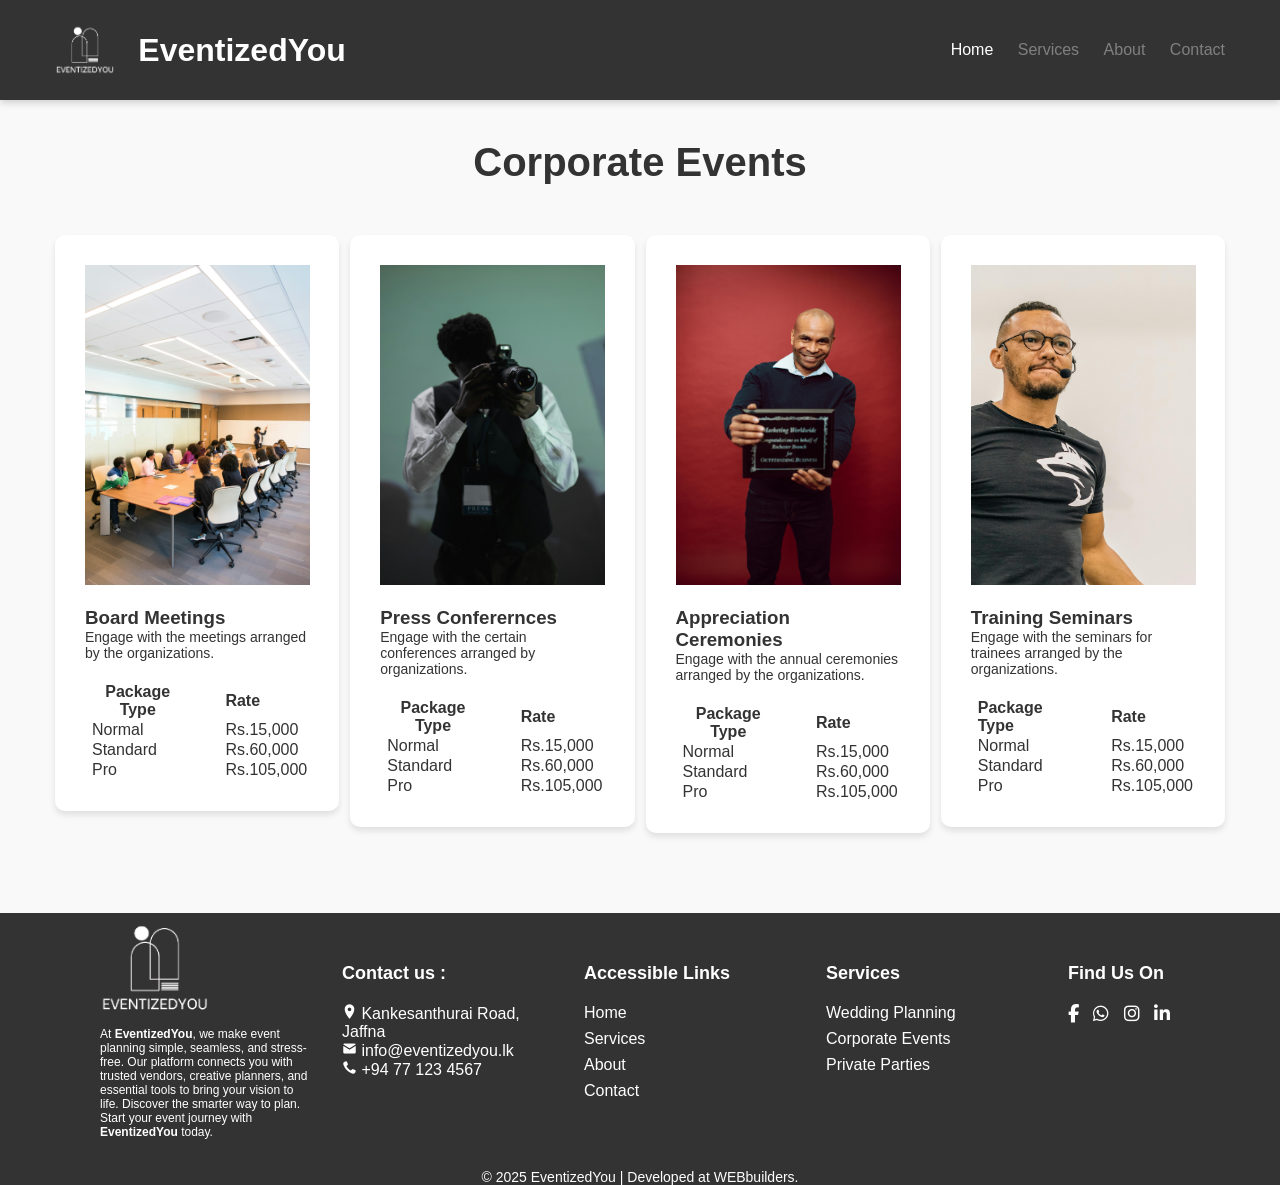
<file: corporate_apply.html>
<!DOCTYPE html>
<html lang="en">
<head>
    <meta charset="UTF-8">
    <meta name="viewport" content="width=device-width, initial-scale=1.0">
    <link rel="stylesheet" href="https://cdnjs.cloudflare.com/ajax/libs/font-awesome/6.4.0/css/all.min.css"/>

    <link rel="icon" href="favicon.png" type="image/png"> 
    <title>Apply Now! | EventizedYou</title>
    <link rel="stylesheet" href="styles.css">
</head>
<body>

    <!-- HEADER SECTION -->

    <header id="home">
       <div class="container">
            <img src="eventizeyou.png" width="60px" height="60px" class="logo">
            <h1>EventizedYou</h1>
            <button class="menu-toggle" id="menuToggle">&#9776;</button>
            <nav class="nav-menu">
                <a href="index.html" class="nav-link">Home</a>
                <a href="" class="nav-disabled">Services</a>
                <a href="" class="nav-disabled">About</a>
                <a href="" class="nav-disabled">Contact</a>
            </nav>
        </div>
    </header>

    <!-- HEADER SECTION -->


    <!-- CATEGORY SECTION BEGINS -->

        <section id="services">
            <div class="container">
                <h2 class="content-title">Corporate Events</h2>
                <a>
                <div class="content-grid">
                    <div class="content-card">
                        <img src="img/corporate/meetings.jpg" width="225px" height="320px" class="cardwidth"> <!-- Photo by Christina Morillo: https://www.pexels.com/photo/people-having-meeting-inside-conference-room-1181395/ -->
                        <br><br>
                        <h3>Board Meetings</h3>
                        <p class="p-change">Engage with the meetings arranged by the organizations.</p>
                        
                        <table border="0" class="adjust mobileleft">
                          <tr>
                            <th>Package Type</th> <th align="left" style="padding-left:40px;">Rate</th>
                          </tr>
                          <tr>
                            <td>Normal</td><td style="padding-left:40px;">Rs.15,000</td>
                          </tr>
                          <tr>
                            <td>Standard</td><td style="padding-left:40px;">Rs.60,000</td>
                          </tr>
                          <tr>
                            <td>Pro</td><td style="padding-left:40px;">Rs.105,000</td>
                          </tr>
                        </table>
                        
                    </div>
                </a>
                
                <a>
                    <div class="content-card">
                        <img src="img/corporate/conference.jpg" width="225px" height="320px" class="cardwidth"> <!-- Photo by cottonbro studio: https://www.pexels.com/photo/a-man-in-black-vest-taking-photos-using-a-dslr-camera-7618402/ -->
                        <br><br>
                        <h3>Press Conferernces</h3>
                        <p class="p-change">Engage with the certain conferences arranged by organizations.</p>
                        <table border="0" class="adjust mobileleft">
                          <tr>
                            <th>Package Type</th> <th align="left" style="padding-left:40px;">Rate</th>
                          </tr>
                          <tr>
                            <td>Normal</td><td style="padding-left:40px;">Rs.15,000</td>
                          </tr>
                          <tr>
                            <td>Standard</td><td style="padding-left:40px;">Rs.60,000</td>
                          </tr>
                          <tr>
                            <td>Pro</td><td style="padding-left:40px;">Rs.105,000</td>
                          </tr>
                        </table>
                    </div>
                </a>

                <a>
                    <div class="content-card">
                        <img src="img/corporate/ceremonies.jpg" width="225px" height="320px" class="cardwidth"> <!-- Photo by RDNE Stock project: https://www.pexels.com/photo/a-smiling-man-holding-a-certificate-of-appreciation-7005620/ -->
                        <br><br>
                        <h3>Appreciation Ceremonies</h3>
                        <p class="p-change">Engage with the annual ceremonies arranged by the organizations.</p>
                        <table border="0" class="adjust mobileleft">
                          <tr>
                            <th>Package Type</th> <th align="left" style="padding-left:40px;">Rate</th>
                          </tr>
                          <tr>
                            <td>Normal</td><td style="padding-left:40px;">Rs.15,000</td>
                          </tr>
                          <tr>
                            <td>Standard</td><td style="padding-left:40px;">Rs.60,000</td>
                          </tr>
                          <tr>
                            <td>Pro</td><td style="padding-left:40px;">Rs.105,000</td>
                          </tr>
                        </table>
                    </div>
                </a>

                <a>
                    <div class="content-card">
                        <img src="img/corporate/seminars.jpg" width="225px" height="320px" class="cardwidth"> <!-- Photo by SAULO LEITE: https://www.pexels.com/photo/a-man-with-a-microphone-17637319/ -->
                        <br><br>
                        <h3>Training Seminars</h3>
                        <p class="p-change">Engage with the seminars for trainees arranged by the organizations.</p>
                        <table border="0" class="adjust mobileleft">
                          <tr align="left">
                            <th>Package Type</th> <th align="left" style="padding-left:40px;">Rate</th>
                          </tr>
                          <tr>
                            <td>Normal</td><td style="padding-left:40px;">Rs.15,000</td>
                          </tr>
                          <tr>
                            <td>Standard</td><td style="padding-left:40px;">Rs.60,000</td>
                          </tr>
                          <tr>
                            <td>Pro</td><td style="padding-left:40px;">Rs.105,000</td>
                          </tr>
                        </table>
                    </div>
                </a>
                
              </div>
            </div>
        </section>

    <!-- CATEGORY SECTION ENDS -->
     

    <!-- FOOTER SECTION BEGINS -->

    <footer id="contact" class="footer">
        <div class="footer-container">

          <div class="footer-column">
            <img src="eventizeyou.png" width="110px" height="110px">
            <p class="footer-p">At <b>EventizedYou</b>, we make event planning simple, seamless, and stress-free. Our platform connects you with 
              trusted vendors, creative planners, and essential tools to bring your vision to life. Discover the smarter way to plan. Start your event journey with <b>EventizedYou</b> today.</p>
          </div>

          <!-- Contact Info -->
          <div class="footer-column footer-mgnleft">
            <h4>Contact us : </h4>
            <p><img src="icons/icons8-location-15.png" class="icn1"> Kankesanthurai Road, Jaffna</p>
            <p><img src="icons/icons8-mail-15.png" class="icn2"> info@eventizedyou.lk</p>
            <p><img src="icons/icons8-phone-15.png" class="icn3"> +94 77 123 4567</p>
          </div>
      
          <!-- Quick Links -->
          <div class="footer-column footer-mgnleft">
            <h4>Accessible Links</h4>
            <ul>
              <li><a href="#home" class="nav-link">Home</a></li>
              <li><a href="#services" class="nav-link">Services</a></li>
              <li><a href="#about" class="nav-link">About</a></li>
              <li><a href="#contact" class="nav-link">Contact</a></li>
            </ul>
          </div>
      
          <!-- Services -->
          <div class="footer-column footer-mgnleft">
            <h4>Services</h4>
            <ul>
              <li><a href="#services">Wedding Planning</a></li>
              <li><a href="#services">Corporate Events</a></li>
              <li><a href="#services">Private Parties</a></li>
            </ul>
          </div>
      
          <!-- Social -->
          <div class="footer-column footer-mgnleft">
            <h4>Find Us On</h4>
            <div class="social-icons">
              <a href="#"><i class="fab fa-facebook-f"></i></a>
              <a href="#"><i class="fab fa-whatsapp"></i></a>
              <a href="#"><i class="fab fa-instagram"></i></a>
              <a href="#"><i class="fab fa-linkedin-in"></i></a>
            </div>
          </div>
        </div>
      
        <div class="footer-bottom">
          <p>&copy; 2025 EventizedYou | Developed at WEBbuilders.</p>
        </div>
      </footer>
      

    <!-- FOOTER SECTION ENDS -->
     
    <script src="menu.js"></script>

</body>
</html>
</file>
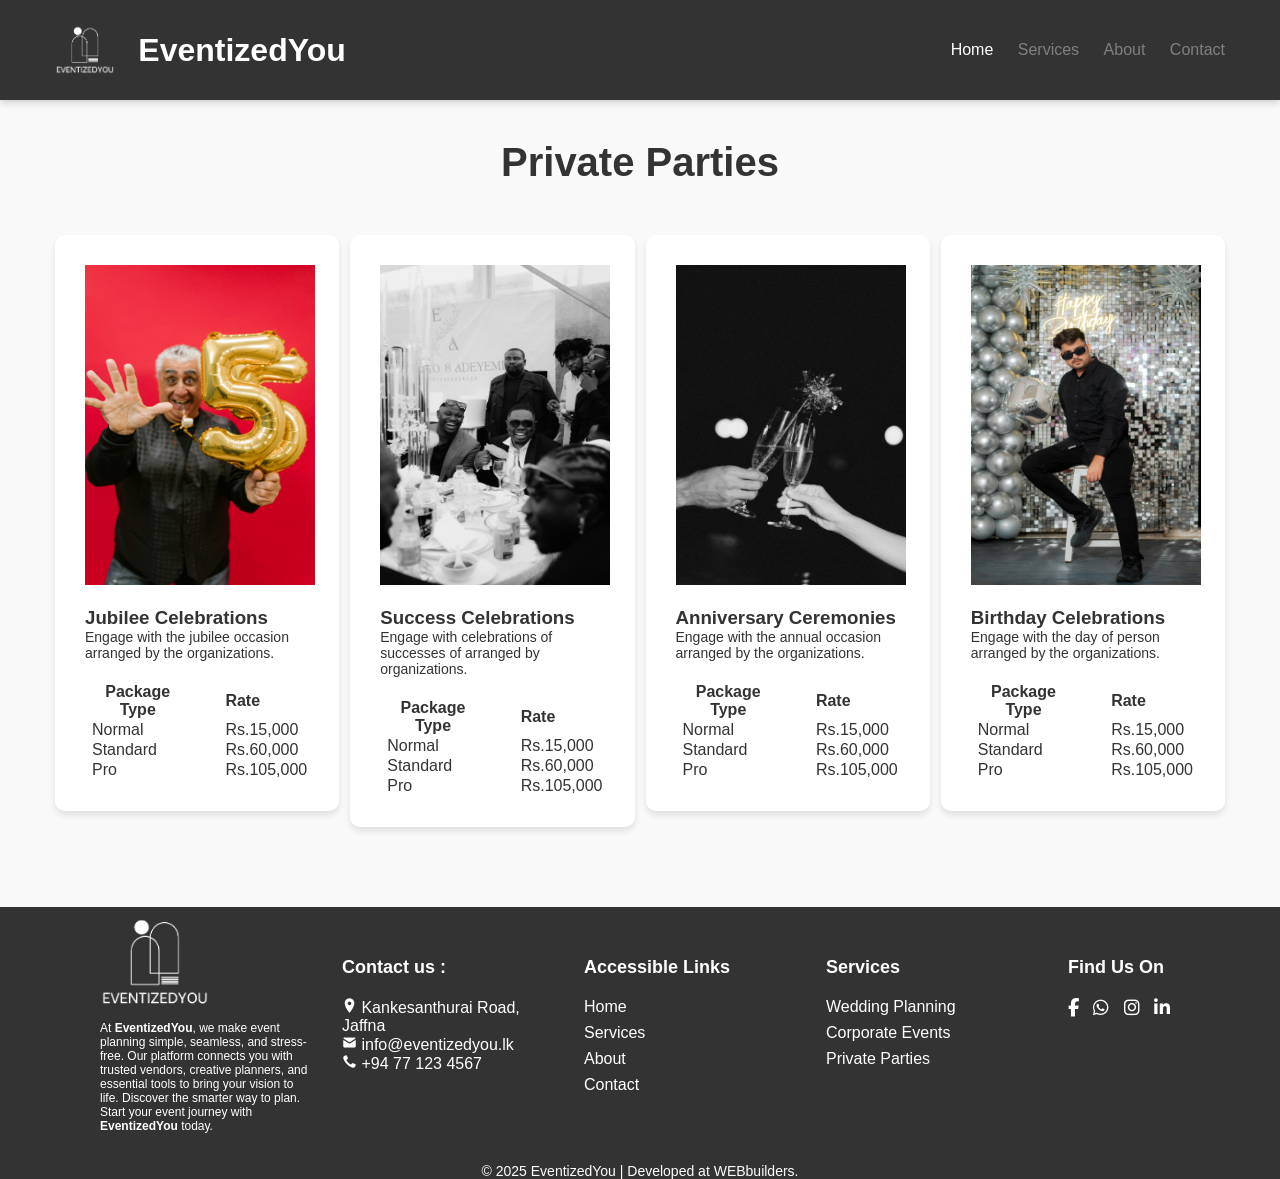
<file: party_apply.html>
<!DOCTYPE html>
<html lang="en">
<head>
    <meta charset="UTF-8">
    <meta name="viewport" content="width=device-width, initial-scale=1.0">
    <link rel="stylesheet" href="https://cdnjs.cloudflare.com/ajax/libs/font-awesome/6.4.0/css/all.min.css"/>

    <link rel="icon" href="favicon.png" type="image/png"> 
    <title>Apply Now! | EventizedYou</title>
    <link rel="stylesheet" href="styles.css">
</head>
<body>

    <!-- HEADER SECTION -->

    <header id="home">
       <div class="container">
            <img src="eventizeyou.png" width="60px" height="60px" class="logo">
            <h1>EventizedYou</h1>
            <button class="menu-toggle" id="menuToggle">&#9776;</button>
            <nav class="nav-menu">
                <a href="index.html" class="nav-link">Home</a>
                <a href="" class="nav-disabled">Services</a>
                <a href="" class="nav-disabled">About</a>
                <a href="" class="nav-disabled">Contact</a>
            </nav>
        </div>
    </header>

    <!-- HEADER SECTION -->


    <!-- CATEGORY SECTION BEGINS -->

    <section id="services">
        <div class="container">
            <h2 class="content-title">Private Parties</h2>
            <a>
            <div class="content-grid">
                <div class="content-card">
                    <img src="img/parties/jubilee.jpg" width="230px" height="320px" class="cardwidth"> <!-- Photo by RDNE Stock project: https://www.pexels.com/photo/man-in-black-dress-shirt-holding-gold-balloons-7867477/ -->
                    <br><br>
                    <h3>Jubilee Celebrations</h3>
                    <p class="p-change">Engage with the jubilee occasion arranged by the organizations.</p>
                    <table border="0" class="adjust mobileleft">
                          <tr>
                            <th>Package Type</th> <th align="left" style="padding-left:40px;">Rate</th>
                          </tr>
                          <tr>
                            <td>Normal</td><td style="padding-left:40px;">Rs.15,000</td>
                          </tr>
                          <tr>
                            <td>Standard</td><td style="padding-left:40px;">Rs.60,000</td>
                          </tr>
                          <tr>
                            <td>Pro</td><td style="padding-left:40px;">Rs.105,000</td>
                          </tr>
                        </table>
                </div>
            </a>
            
            <a>
                <div class="content-card">
                    <img src="img/parties/success.jpg" width="230px" height="320px" class="cardwidth"> <!-- Photo by Kaybees Gramm: https://www.pexels.com/photo/black-and-white-celebration-with-friends-laughing-28466761/ -->
                    <br><br>
                    <h3>Success Celebrations</h3>
                    <p class="p-change">Engage with celebrations of successes of arranged by organizations.</p>
                    <table border="0" class="adjust mobileleft">
                          <tr>
                            <th>Package Type</th> <th align="left" style="padding-left:40px;">Rate</th>
                          </tr>
                          <tr>
                            <td>Normal</td><td style="padding-left:40px;">Rs.15,000</td>
                          </tr>
                          <tr>
                            <td>Standard</td><td style="padding-left:40px;">Rs.60,000</td>
                          </tr>
                          <tr>
                            <td>Pro</td><td style="padding-left:40px;">Rs.105,000</td>
                          </tr>
                        </table>
                </div>
            </a>

            <a>
                <div class="content-card">
                    <img src="img/parties/anniversary.jpg" width="230px" height="320px" class="cardwidth"> <!-- Photo by Letícia Alvares: https://www.pexels.com/photo/celebratory-champagne-toast-in-black-and-white-30538464/ -->
                    <br><br>
                    <h3>Anniversary Ceremonies</h3>
                    <p class="p-change">Engage with the annual occasion arranged by the organizations.</p>
                    <table border="0" class="adjust mobileleft">
                          <tr>
                            <th>Package Type</th> <th align="left" style="padding-left:40px;">Rate</th>
                          </tr>
                          <tr>
                            <td>Normal</td><td style="padding-left:40px;">Rs.15,000</td>
                          </tr>
                          <tr>
                            <td>Standard</td><td style="padding-left:40px;">Rs.60,000</td>
                          </tr>
                          <tr>
                            <td>Pro</td><td style="padding-left:40px;">Rs.105,000</td>
                          </tr>
                        </table>
                </div>
            </a>

            <a>
                <div class="content-card">
                    <img src="img/parties/bday.jpg" width="230px" height="320px" class="cardwidth"> <!-- Photo by Captian Jayu: https://www.pexels.com/photo/birthday-photoshoot-pose-captian-jayu-28160219/ -->
                    <br><br>
                    <h3>Birthday Celebrations</h3>
                    <p class="p-change">Engage with the day of person arranged by the organizations.</p>
                    <table border="0" class="adjust mobileleft">
                          <tr>
                            <th>Package Type</th> <th align="left" style="padding-left:40px;">Rate</th>
                          </tr>
                          <tr>
                            <td>Normal</td><td style="padding-left:40px;">Rs.15,000</td>
                          </tr>
                          <tr>
                            <td>Standard</td><td style="padding-left:40px;">Rs.60,000</td>
                          </tr>
                          <tr>
                            <td>Pro</td><td style="padding-left:40px;">Rs.105,000</td>
                          </tr>
                        </table>
                </div>
            </a>
            
          </div>
        </div>
    </section>

    <!-- CATEGORY SECTION ENDS -->
     

    <!-- FOOTER SECTION BEGINS -->

    <footer id="contact" class="footer">
        <div class="footer-container">

          <div class="footer-column">
            <img src="eventizeyou.png" width="110px" height="110px">
            <p class="footer-p">At <b>EventizedYou</b>, we make event planning simple, seamless, and stress-free. Our platform connects you with 
              trusted vendors, creative planners, and essential tools to bring your vision to life. Discover the smarter way to plan. Start your event journey with <b>EventizedYou</b> today.</p>
          </div>

          <!-- Contact Info -->
          <div class="footer-column footer-mgnleft">
            <h4>Contact us : </h4>
            <p><img src="icons/icons8-location-15.png" class="icn1"> Kankesanthurai Road, Jaffna</p>
            <p><img src="icons/icons8-mail-15.png" class="icn2"> info@eventizedyou.lk</p>
            <p><img src="icons/icons8-phone-15.png" class="icn3"> +94 77 123 4567</p>
          </div>
      
          <!-- Quick Links -->
          <div class="footer-column footer-mgnleft">
            <h4>Accessible Links</h4>
            <ul>
              <li><a href="#home" class="nav-link">Home</a></li>
              <li><a href="#services" class="nav-link">Services</a></li>
              <li><a href="#about" class="nav-link">About</a></li>
              <li><a href="#contact" class="nav-link">Contact</a></li>
            </ul>
          </div>
      
          <!-- Services -->
          <div class="footer-column footer-mgnleft">
            <h4>Services</h4>
            <ul>
              <li><a href="#services">Wedding Planning</a></li>
              <li><a href="#services">Corporate Events</a></li>
              <li><a href="#services">Private Parties</a></li>
            </ul>
          </div>
      
          <!-- Social -->
          <div class="footer-column footer-mgnleft">
            <h4>Find Us On</h4>
            <div class="social-icons">
              <a href="#"><i class="fab fa-facebook-f"></i></a>
              <a href="#"><i class="fab fa-whatsapp"></i></a>
              <a href="#"><i class="fab fa-instagram"></i></a>
              <a href="#"><i class="fab fa-linkedin-in"></i></a>
            </div>
          </div>
        </div>
      
        <div class="footer-bottom">
          <p>&copy; 2025 EventizedYou | Developed at WEBbuilders.</p>
        </div>
      </footer>
      

    <!-- FOOTER SECTION ENDS -->
     
    <script src="menu.js"></script>

</body>
</html>
</file>
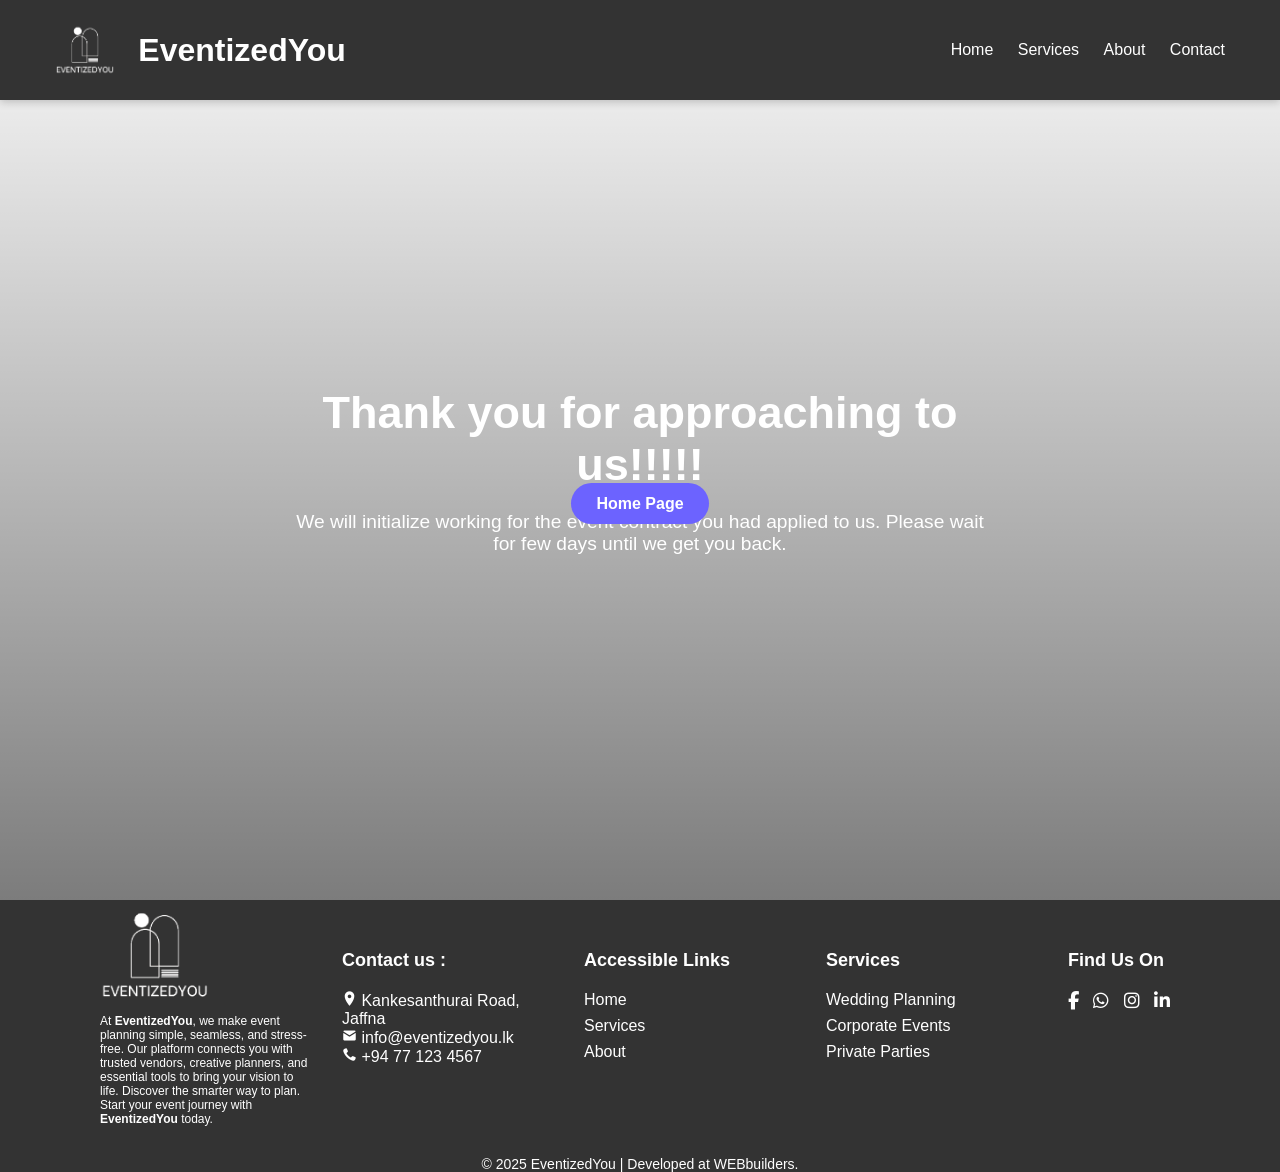
<file: thankyou.html>
<!DOCTYPE html>
<html lang="en">
<head>
    <meta charset="UTF-8">
    <meta name="viewport" content="width=device-width, initial-scale=1.0">
    <link rel="stylesheet" href="https://cdnjs.cloudflare.com/ajax/libs/font-awesome/6.4.0/css/all.min.css"/>

    <link rel="icon" href="favicon.png" type="image/png">
    <title>Thank You!!!!! | EventizedYou</title>
    <link rel="stylesheet" href="styles.css">
</head>
<body>

    <!-- HEADER SECTION -->

    <header>
       <div class="container">
            <img src="eventizeyou.png" width="60px" height="60px">
            <h1>EventizedYou</h1>
            <nav>
                <a href="index.html">Home</a>
                <a href="#services">Services</a>
                <a href="#about">About</a>
                <a href="#contact">Contact</a>
            </nav>
        </div>
    </header>

    <section id="home" class="hero">
        <div class="hero-content">
            <h2 style="font-size: 45px;">Thank you for approaching to us!!!!!</h2>
            <p>We will initialize working for the event contract you had applied to us. Please wait for few days until we get you back.</p>
            <a href="index.html" class="btn-primary">Home Page</a>
        </div>
    </section>

    <!-- HEADER SECTION -->

     

    <!-- FOOTER SECTION -->

    <footer id="contact" class="footer">
        <div class="footer-container">

          <div class="footer-column">
            <img src="eventizeyou.png" width="110px" height="110px">
            <p class="footer-p">At <b>EventizedYou</b>, we make event planning simple, seamless, and stress-free. Our platform connects you with 
              trusted vendors, creative planners, and essential tools to bring your vision to life. Discover the smarter way to plan. Start your event journey with <b>EventizedYou</b> today.</p>
          </div>

          <!-- Contact Info -->
          <div class="footer-column footer-mgnleft">
            <h4>Contact us : </h4>
            <p><img src="icons/icons8-location-15.png"> Kankesanthurai Road, Jaffna</p>
            <p><img src="icons/icons8-mail-15.png"> info@eventizedyou.lk</p>
            <p><img src="icons/icons8-phone-15.png"> +94 77 123 4567</p>
          </div>
      
          <!-- Quick Links -->
          <div class="footer-column footer-mgnleft">
            <h4>Accessible Links</h4>
            <ul>
              <li><a href="#home">Home</a></li>
              <li><a href="#services">Services</a></li>
              <li><a href="#about">About</a></li>
            </ul>
          </div>
      
          <!-- Services -->
          <div class="footer-column footer-mgnleft">
            <h4>Services</h4>
            <ul>
              <li><a href="#home">Wedding Planning</a></li>
              <li><a href="#services">Corporate Events</a></li>
              <li><a href="#about">Private Parties</a></li>
            </ul>
          </div>
      
          <!-- Social -->
          <div class="footer-column footer-mgnleft">
            <h4>Find Us On</h4>
            <div class="social-icons">
              <a href="#"><i class="fab fa-facebook-f"></i></a>
              <a href="#"><i class="fab fa-whatsapp"></i></a>
              <a href="#"><i class="fab fa-instagram"></i></a>
              <a href="#"><i class="fab fa-linkedin-in"></i></a>
            </div>
          </div>
        </div>
      
        <div class="footer-bottom">
          <p>&copy; 2025 EventizedYou | Developed at WEBbuilders.</p>
        </div>
      </footer>
      

    <!-- FOOTER SECTION -->

    <script src="script.js"></script>
</body>
</html>
</file>
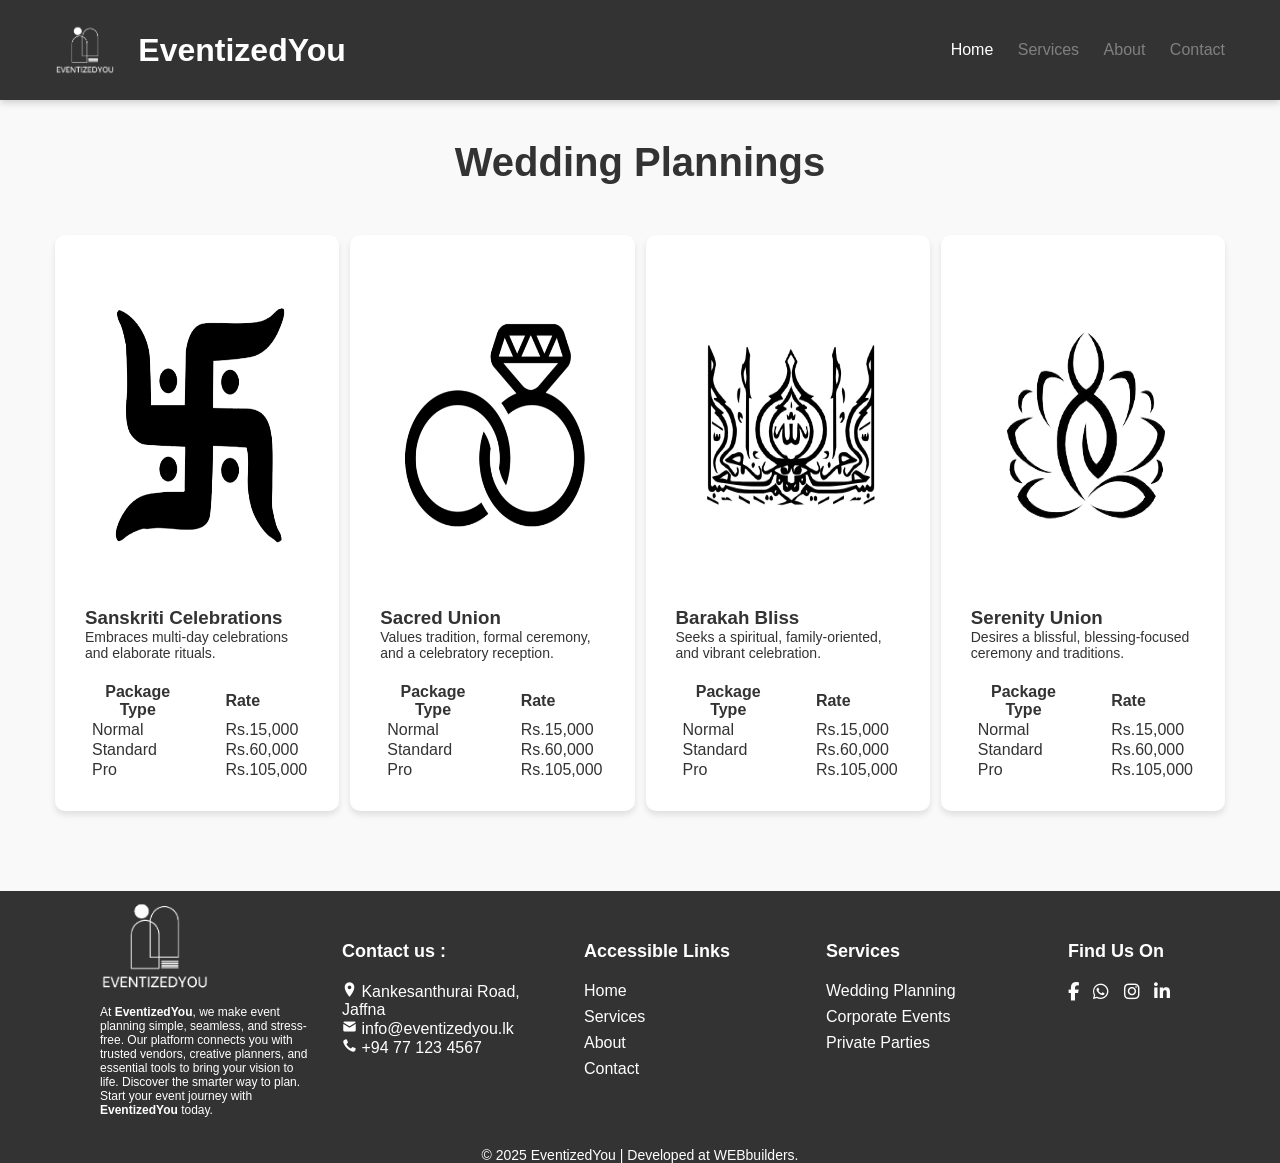
<file: wedding_apply.html>
<!DOCTYPE html>
<html lang="en">
<head>
    <meta charset="UTF-8">
    <meta name="viewport" content="width=device-width, initial-scale=1.0">
    <link rel="stylesheet" href="https://cdnjs.cloudflare.com/ajax/libs/font-awesome/6.4.0/css/all.min.css"/>

    <link rel="icon" href="favicon.png" type="image/png"> 
    <title>Apply Now! | EventizedYou</title>
    <link rel="stylesheet" href="styles.css">
</head>
<body>

    <!-- HEADER SECTION -->

    <header id="home">
       <div class="container">
            <img src="eventizeyou.png" width="60px" height="60px" class="logo">
            <h1>EventizedYou</h1>
            <button class="menu-toggle" id="menuToggle">&#9776;</button>
            <nav class="nav-menu">
                <a href="index.html" class="nav-link">Home</a>
                <a href="" class="nav-disabled">Services</a>
                <a href="" class="nav-disabled">About</a>
                <a href="" class="nav-disabled">Contact</a>
            </nav>
        </div>
    </header>

    <!-- HEADER SECTION -->


    <!-- CATEGORY SECTION BEGINS -->

    <section id="services">
        <div class="container">
            <h2 class="content-title">Wedding Plannings</h2>
            <a>
            <div class="content-grid">
                <div class="content-card">
                    <img src="img/wedding/hdu.png" width="230px" height="320px" class="cardwidth">
                    <br><br>
                    <h3>Sanskriti Celebrations</h3>
                    <p class="p-change">Embraces multi-day celebrations and elaborate rituals.</p>
                    <table border="0" class="adjust mobileleft">
                          <tr>
                            <th>Package Type</th> <th align="left" style="padding-left:40px;">Rate</th>
                          </tr>
                          <tr>
                            <td>Normal</td><td style="padding-left:40px;">Rs.15,000</td>
                          </tr>
                          <tr>
                            <td>Standard</td><td style="padding-left:40px;">Rs.60,000</td>
                          </tr>
                          <tr>
                            <td>Pro</td><td style="padding-left:40px;">Rs.105,000</td>
                          </tr>
                        </table>
                </div>
            </a>
            
            <a>
                <div class="content-card">
                    <img src="img/wedding/chr.png" width="230px" height="320px" class="cardwidth">
                    <br><br>
                    <h3>Sacred Union</h3>
                    <p class="p-change">Values tradition, formal ceremony, and a celebratory reception.</p>
                    <table border="0" class="adjust mobileleft">
                          <tr>
                            <th>Package Type</th> <th align="left" style="padding-left:40px;">Rate</th>
                          </tr>
                          <tr>
                            <td>Normal</td><td style="padding-left:40px;">Rs.15,000</td>
                          </tr>
                          <tr>
                            <td>Standard</td><td style="padding-left:40px;">Rs.60,000</td>
                          </tr>
                          <tr>
                            <td>Pro</td><td style="padding-left:40px;">Rs.105,000</td>
                          </tr>
                        </table>
                </div>
            </a>

            <a>
                <div class="content-card">
                    <img src="img/wedding/ilm.png" width="230px" height="320px" class="cardwidth">
                    <br><br>
                    <h3>Barakah Bliss</h3>
                    <p class="p-change">Seeks a spiritual, family-oriented, and vibrant celebration.</p>
                    <table border="0" class="adjust mobileleft">
                          <tr>
                            <th>Package Type</th> <th align="left" style="padding-left:40px;">Rate</th>
                          </tr>
                          <tr>
                            <td>Normal</td><td style="padding-left:40px;">Rs.15,000</td>
                          </tr>
                          <tr>
                            <td>Standard</td><td style="padding-left:40px;">Rs.60,000</td>
                          </tr>
                          <tr>
                            <td>Pro</td><td style="padding-left:40px;">Rs.105,000</td>
                          </tr>
                        </table>
                </div>
            </a>

            <a>
                <div class="content-card">
                    <img src="img/wedding/bdst.png" width="230px" height="320px" class="cardwidth">
                    <br><br>
                    <h3>Serenity Union</h3>
                    <p class="p-change">Desires a blissful, blessing-focused ceremony and traditions.</p>
                    <table border="0" class="adjust mobileleft">
                          <tr>
                            <th>Package Type</th> <th align="left" style="padding-left:40px;">Rate</th>
                          </tr>
                          <tr>
                            <td>Normal</td><td style="padding-left:40px;">Rs.15,000</td>
                          </tr>
                          <tr>
                            <td>Standard</td><td style="padding-left:40px;">Rs.60,000</td>
                          </tr>
                          <tr>
                            <td>Pro</td><td style="padding-left:40px;">Rs.105,000</td>
                          </tr>
                        </table>
                </div>
            </a>
            
          </div>
        </div>
    </section>

    <!-- CATEGORY SECTION ENDS -->
     

    <!-- FOOTER SECTION BEGINS -->

    <footer id="contact" class="footer">
        <div class="footer-container">

          <div class="footer-column">
            <img src="eventizeyou.png" width="110px" height="110px">
            <p class="footer-p">At <b>EventizedYou</b>, we make event planning simple, seamless, and stress-free. Our platform connects you with 
              trusted vendors, creative planners, and essential tools to bring your vision to life. Discover the smarter way to plan. Start your event journey with <b>EventizedYou</b> today.</p>
          </div>

          <!-- Contact Info -->
          <div class="footer-column footer-mgnleft">
            <h4>Contact us : </h4>
            <p><img src="icons/icons8-location-15.png" class="icn1"> Kankesanthurai Road, Jaffna</p>
            <p><img src="icons/icons8-mail-15.png" class="icn2"> info@eventizedyou.lk</p>
            <p><img src="icons/icons8-phone-15.png" class="icn3"> +94 77 123 4567</p>
          </div>
      
          <!-- Quick Links -->
          <div class="footer-column footer-mgnleft">
            <h4>Accessible Links</h4>
            <ul>
              <li><a href="#home" class="nav-link">Home</a></li>
              <li><a href="#services" class="nav-link">Services</a></li>
              <li><a href="#about" class="nav-link">About</a></li>
              <li><a href="#contact" class="nav-link">Contact</a></li>
            </ul>
          </div>
      
          <!-- Services -->
          <div class="footer-column footer-mgnleft">
            <h4>Services</h4>
            <ul>
              <li><a href="#services">Wedding Planning</a></li>
              <li><a href="#services">Corporate Events</a></li>
              <li><a href="#services">Private Parties</a></li>
            </ul>
          </div>
      
          <!-- Social -->
          <div class="footer-column footer-mgnleft">
            <h4>Find Us On</h4>
            <div class="social-icons">
              <a href="#"><i class="fab fa-facebook-f"></i></a>
              <a href="#"><i class="fab fa-whatsapp"></i></a>
              <a href="#"><i class="fab fa-instagram"></i></a>
              <a href="#"><i class="fab fa-linkedin-in"></i></a>
            </div>
          </div>
        </div>
      
        <div class="footer-bottom">
          <p>&copy; 2025 EventizedYou | Developed at WEBbuilders.</p>
        </div>
      </footer>
      

    <!-- FOOTER SECTION ENDS -->
     
    <script src="menu.js"></script>

</body>
</html>
</file>
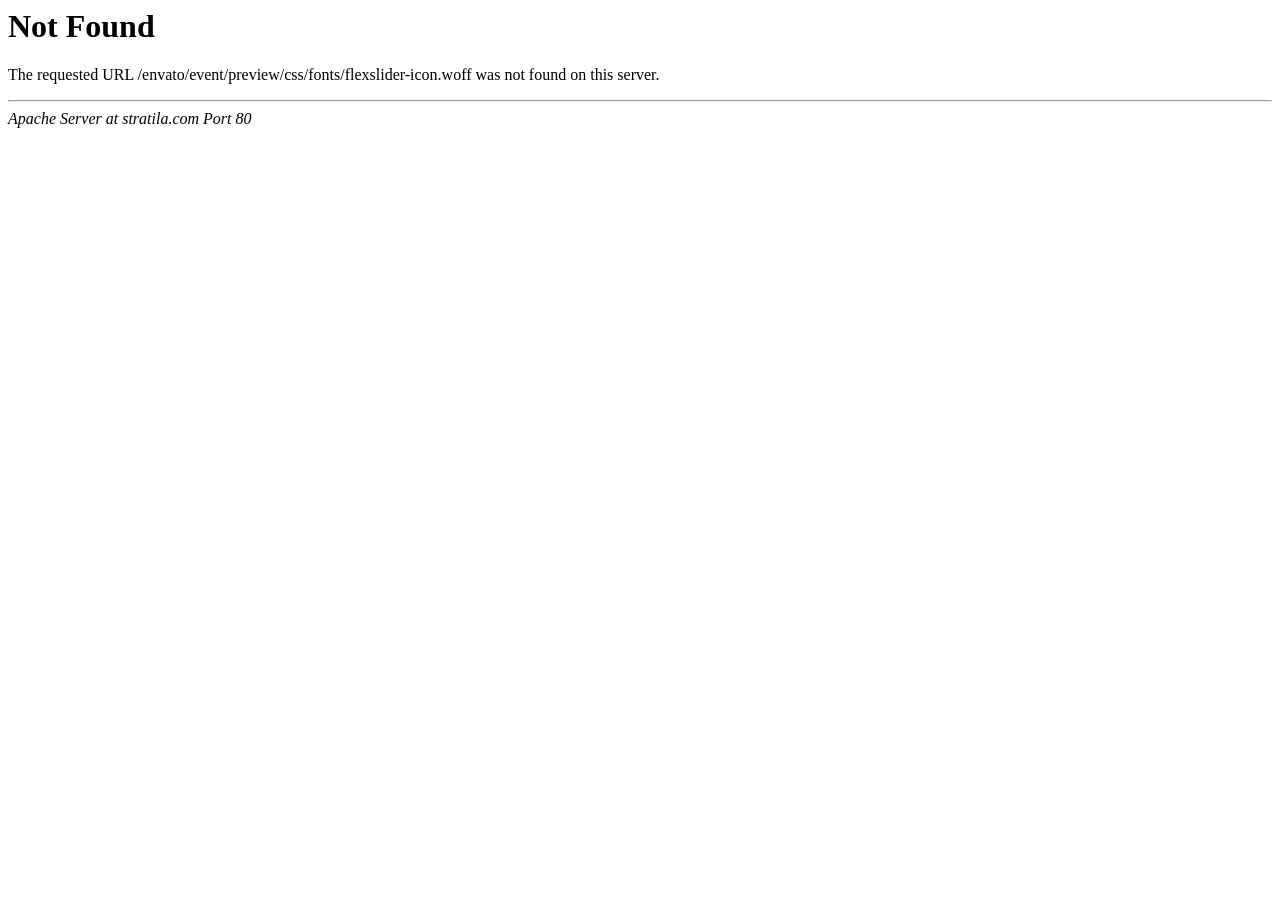
<file: css/fonts/flexslider-icon-2.html>
<!DOCTYPE HTML PUBLIC "-//IETF//DTD HTML 2.0//EN">
<html><head>
<title>404 Not Found</title>
</head><body>
<h1>Not Found</h1>
<p>The requested URL /envato/event/preview/css/fonts/flexslider-icon.woff was not found on this server.</p>
<hr>
<address>Apache Server at stratila.com Port 80</address>
</body></html>
</file>
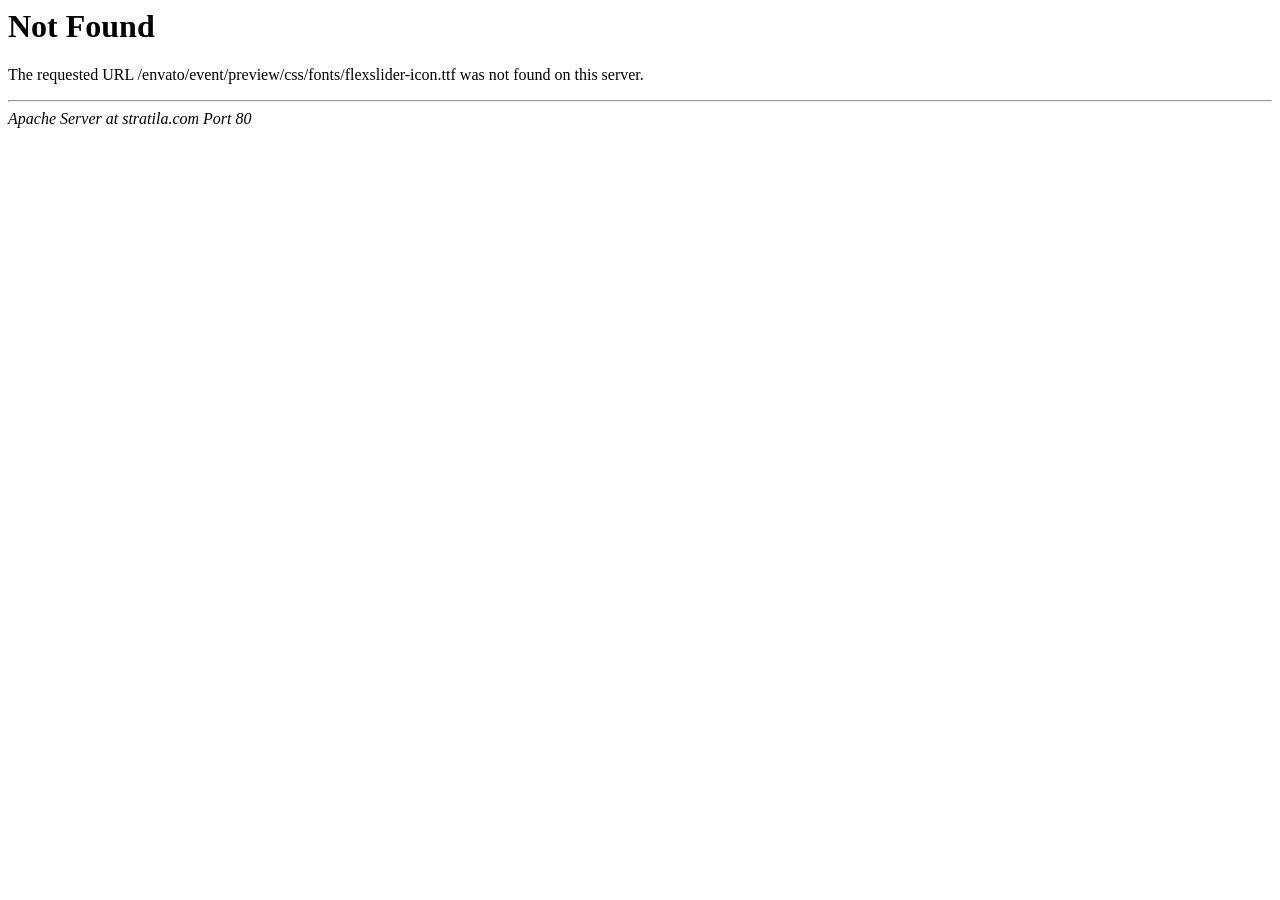
<file: css/fonts/flexslider-icon-3.html>
<!DOCTYPE HTML PUBLIC "-//IETF//DTD HTML 2.0//EN">
<html><head>
<title>404 Not Found</title>
</head><body>
<h1>Not Found</h1>
<p>The requested URL /envato/event/preview/css/fonts/flexslider-icon.ttf was not found on this server.</p>
<hr>
<address>Apache Server at stratila.com Port 80</address>
</body></html>
</file>
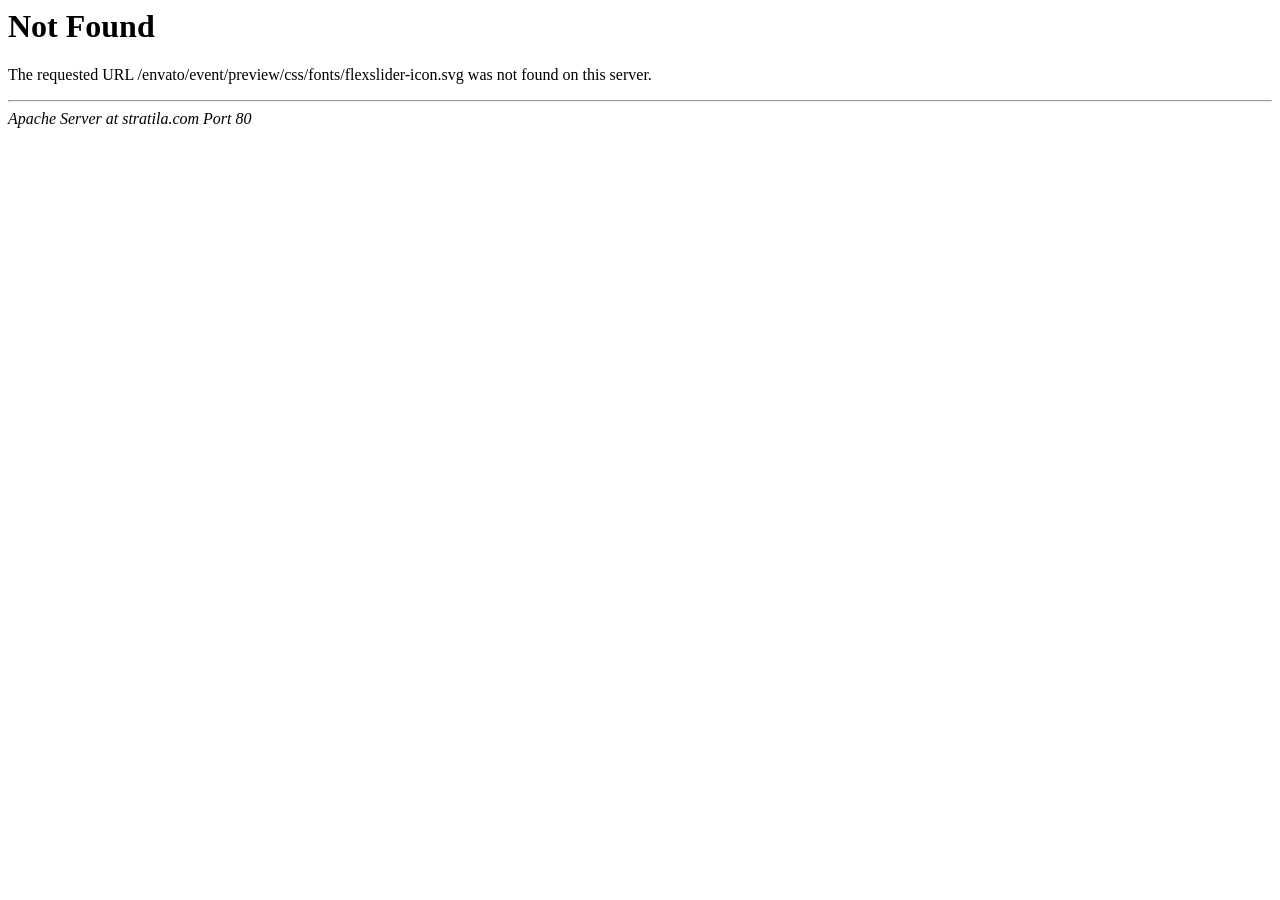
<file: css/fonts/flexslider-icon-4.html>
<!DOCTYPE HTML PUBLIC "-//IETF//DTD HTML 2.0//EN">
<html><head>
<title>404 Not Found</title>
</head><body>
<h1>Not Found</h1>
<p>The requested URL /envato/event/preview/css/fonts/flexslider-icon.svg was not found on this server.</p>
<hr>
<address>Apache Server at stratila.com Port 80</address>
</body></html>
</file>
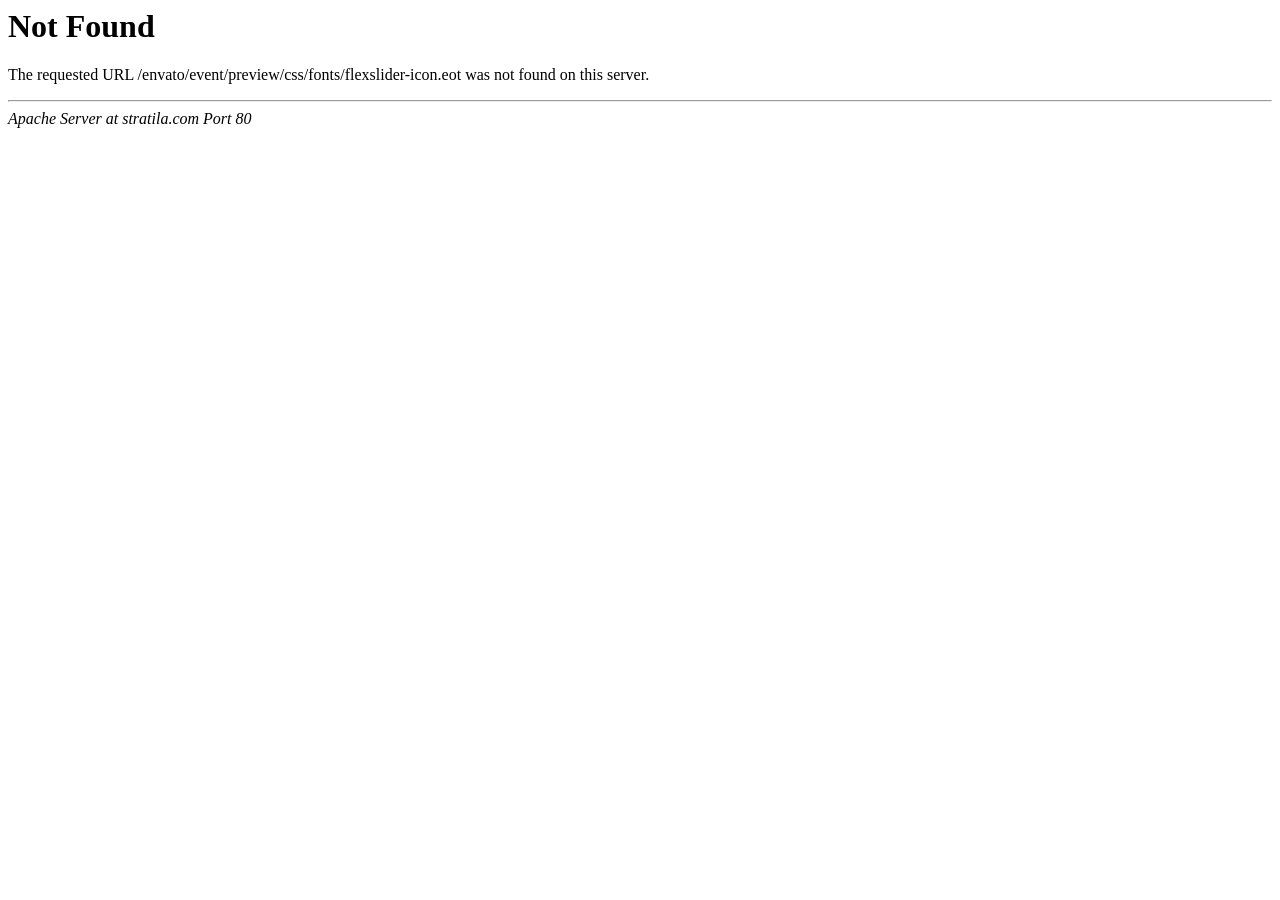
<file: css/fonts/flexslider-icon.html>
<!DOCTYPE HTML PUBLIC "-//IETF//DTD HTML 2.0//EN">
<html><head>
<title>404 Not Found</title>
</head><body>
<h1>Not Found</h1>
<p>The requested URL /envato/event/preview/css/fonts/flexslider-icon.eot was not found on this server.</p>
<hr>
<address>Apache Server at stratila.com Port 80</address>
</body></html>
</file>
<file: styles.css>
:root {
    --primary-color: #6C63FF;
    --secondary-color: #FF6584;
    --background-light: #f9f9f9;
    --text-dark: #333;
    --text-light: #fff;
    --transition-speed: 0.3s;
}

* {
    margin: 0;
    padding: 0;
    box-sizing: border-box;
}

/*-------------------------------
       HOME & THANKS PAGE
-------------------------------*/

/* Main Section */

body {
    font-family: 'Sylfaen', sans-serif;
    background: var(--background-light);
    color: var(--text-dark);
    scroll-behavior: smooth;
}

.container {
  width: 100%;
  padding: 0 15px;
  max-width: 1200px;
  margin: auto;
}


h1 {
    color: white;
    margin-right: 48%;
}

header {
    position: fixed;
    top: 0;
    width: 100%;
    background: var(--text-dark);
    padding: 20px 0;
    z-index: 1000;
    box-shadow: 0 2px 8px rgba(0, 0, 0, 0.2);
}

header .container {
    display: flex;
    justify-content: space-between;
    align-items: center;
}

.menu-toggle {
  display: none;
}

header nav a {
    color: var(--text-light);
    text-decoration: none;
    margin-left: 20px;
    font-weight: 500;
    transition: color var(--transition-speed);
}

header nav a:hover {
    color: var(--primary-color);
}

.nav-link.active {
  color: var(--primary-color);
}

.nav-disabled {
  color: grey;
  pointer-events: none; /* Prevent clicks */
  cursor: default; /* Change the cursor to the default arrow */
}

.hero {
  background-image: url('https://images.unsplash.com/photo-1531058020387-3be344556be6'), linear-gradient(rgba(0, 0, 0, 0), rgba(0, 0, 0, 0.5));
  background-repeat: no-repeat;
  background-position: center;
  background-size: cover;
  height: 100vh;
  display: flex;
  align-items: center;
  justify-content: center;
  text-align: center;
  color: var(--text-light); /* Ensure --text-light is defined */
}


.hero-content {
    max-width: 700px;
}

.hero h2 {
    font-size: 3rem;
    margin-bottom: 20px;
}

.hero p {
    font-size: 1.2rem;
    margin-bottom: -60px;
}

.btn-primary {
    background: var(--primary-color);
    color: white;
    padding: 12px 25px;
    border-radius: 30px;
    text-decoration: none;
    font-weight: 600;
    transition: background var(--transition-speed);
}

.btn-primary:hover {
    background: var(--secondary-color);
}


/* Service Section */

section {
    padding: 80px 0;
}

.section-title {
    text-align: center;
    margin-bottom: 50px;
    font-size: 2.5rem;
    color: var(--primary-color);
}

.service-grid {
    display: grid;
    grid-template-columns: repeat(auto-fit, minmax(280px, 1fr));
    gap: 30px;
}

.service-card {
    background: white;
    padding: 30px;
    border-radius: 10px;
    box-shadow: 0 4px 6px rgba(0,0,0,0.1);
    transition: transform var(--transition-speed);
}

.service-card:hover {
    transform: translateY(-10px);
}

a {
  text-decoration: none;
  color: #333;
}


/* About Section*/

.img-about {
  margin-left: 165px;
  width: 300px; 
  height: 300px;
}

.about-text {
    text-align: center;
    font-size: 1.4rem;
    max-width: 800px;
    margin-left: 520px;
    margin-top: -210px;
    text-align: left;
}



/* Footer Section */

.footer {
    background: #333;
    padding: 1 0px 20px 20px;
    margin-top: 0px;
    font-family: 'Sylfaen', sans-serif;
    color: white;
}

.footer-p {
    font-size: 12px;
}  
  
.footer-container {
  display: flex;
  flex-wrap: wrap;
  justify-content: space-between;
  align-items: flex-start;
  margin-left: 100px;
  gap: 30px;
  padding: 0px -10px;
}

.footer-column {
  flex: 1 1 180px;
  min-width: 150px;
}

.footer-mgnleft {
  padding-left: 0 !important;
}

.footer-column h4 {
  margin-bottom: 20px;
  margin-top: 50px;
  font-size: 18px;
  color: #ffffff;
}
  
.footer-column ul {
  list-style: none;
  padding: 0;
}
  
.footer-column ul li {
  margin-bottom: 8px;
}
  
.footer-column ul li a {
  text-decoration: none;
  color: white;
  transition: color 0.3s;
}
  
.footer-column ul li a:hover {
  color: var(--primary-color);
}
  
.social-icons a {
  margin-right: 10px;
  font-size: 18px;
  color: white;
  transition: color 0.3s;
}
  
.social-icons a:hover {
  color: var(--primary-color);
}
  
.footer-bottom {
  text-align: center;
  margin-top: 30px;
  font-size: 14px;
  color: white;
}


  
/*-------------------------------
    RESPONSIVE VIEW (FOOTER)
-------------------------------*/

@media (max-width: 768px) {
  .footer-container {
    flex-direction: column;
    align-items: left;
    text-align: left;
  }

  .footer-column {
    width: 100%;
    padding: 0px 0;
  }

  .footer-column img {
    margin: 0 auto;
    display: block;
  }
}



/* Testimonials Section */

#testimonials {
  padding: 140px 0;
  background-color: #f9f9f9;
  text-align: center;
}
  
.section-title {
  font-size: 2.5rem;
  margin-bottom: 40px;
  color: #333;
}
  
.testimonial-grid {
  display: flex;
  flex-wrap: wrap;
  justify-content: center;
  gap: 30px;
}
  
.testimonial-card {
  background-color: white;
  padding: 20px;
  max-width: 320px;
  border-radius: 12px;
  box-shadow: 0 4px 20px rgba(0, 0, 0, 0.1);
  transition: transform 0.3s ease;
}
  
.client-photo {
  width: 100px;
  height: 100px;
  border-radius: 50%;
  object-fit: cover;
  margin-bottom: 15px;
}
  
.testimonial-text {
  font-style: italic;
  color: #555;
  font-size: 1rem;
  line-height: 1.6;
}



/*-------------------------------
        APPLICATION PAGE
-------------------------------*/

.hero-apply {
  background-repeat: no-repeat;
  background-position: center;
  background-size: cover;
  height: 110vh;
  display: flex;
  align-items: center;
  justify-content: center;
  text-align: center;
  color: var(--text-light); /* Ensure --text-light is defined */
}

content {
    padding: 80px 0;
}

.content-title {
    text-align: center;
    padding-top: 60px;
    margin-bottom: 50px;
    font-size: 2.5rem;
    color: var(--text-dark);
}

.content-grid {
    display: grid;
    grid-template-columns: repeat(auto-fit, minmax(280px, 1fr));
    gap: 11px;
}

.content-card {
    background: white;
    padding: 30px;
    border-radius: 10px;
    box-shadow: 0 4px 6px rgba(0,0,0,0.1);
    transition: transform var(--transition-speed);
}

.content-card:hover {
    transform: translateY(-10px);
}

a {
  text-decoration: none;
  color: #333;
}

.p-change {
  font-size: 14px;
}


/* RATE DESCRIPTION */

table {
  margin-top: 20px;
}

.adjust {
  margin-left: 5px;
}



/* --------------------------------------------------------------------------------------------------------------------------------------- */



/*-------------------------------
      MOBILE VIEW CSS (HOME)
-------------------------------*/

@media only screen and (max-width: 420px) {
  header .container {
    flex-direction: column;
    align-items: flex-start;
    gap: 10px;
  }


  /* MAIN PAGE */

  .logo {
    margin-left: 140px;
  }

  h1 {
    margin-right: 0;
    margin-left: 94px;
    font-size: 1.8rem;
  }

  nav {
    display: flex;
    flex-wrap: wrap;
    gap: 23px;
  }

  .menu-toggle {
    display: block;
    background: none;
    border-color: white;
    width: 40px;
    font-size: 28px;
    color: white;
    cursor: pointer;
    margin-top: -46px;
  }

  /* Hide nav-links by default on mobile */
  .nav-menu {
    display: none;
  }

  /* Show nav-links when menu is open */
  .nav-menu.open {
    display: flex;
    flex-direction: column;
    gap: 10px;
  }


  .hero h2 {
    font-size: 2rem;
  }

  .hero p {
    font-size: 1rem;
    margin-bottom: 0;
  }

  .img-about {
    margin: 0 auto;
    display: block;
    width: 220px;
    height: 220px;
  }

  .about-text {
    margin: 20px auto 0 auto;
    text-align: center;
    padding: 0 10px;
  }

  .footer-container {
    text-align: center;
    margin-left: 0;
    padding: 0 20px;
  }

  .social-icons {
    margin-left: 8px;
  }

  .footer-column {
    margin-left: 0;
    padding-left: 0;
  }

  .footer-mgnleft {
    padding-left: 0;
  }

  .service-card img {
    width: 100%;
    height: auto;
  }

  .testimonial-grid {
    flex-direction: column;
  }

  .testimonial-card {
    max-width: 100%;
  }

  .icn1, .icn2, .icn3 {
    position: relative;
    right: 2px;
  }


  /* EVENT PAGE */

  .hero-apply {
    background-repeat: no-repeat;
    background-position: center;
    background-size: cover;
    height: 110vh;
    display: flex;
    align-items: center;
    justify-content: center;
    text-align: center;
    color: var(--text-light); /* Ensure --text-light is defined */
  }

  content {
      padding: 80px 0;
  }

  .content-title {
      text-align: center;
      padding-top: 105px;
      margin-bottom: 50px;
      font-size: 2.5rem;
      color: var(--text-dark);
  }

  .content-grid {
      display: grid;
      grid-template-columns: repeat(auto-fit, minmax(280px, 1fr));
      gap: 11px;
  }

  .content-card {
      background: white;
      padding: 30px;
      border-radius: 10px;
      box-shadow: 0 4px 6px rgba(0,0,0,0.1);
      transition: transform var(--transition-speed);
  }

  .content-card:hover {
      transform: translateY(-10px);
  }

  .cardwidth {
    width: 303px;
    height: 400px;
  }

  .mobileleft {
    padding-left: 39px
  }

  a {
    text-decoration: none;
    color: #333;
  }

  .p-change {
    font-size: 14px;
  }


  /* RATE DESCRIPTION */

  table {
    margin-top: 20px;
  }

  .adjust {
    margin-left: 5px;
  }

}


/*-------------------------------
      TABLET VIEW CSS (HOME)
-------------------------------*/

@media only screen and (max-width: 481px) and (max-width: 1024px) {
  header .container {
    flex-direction: column;
    align-items: flex-start;
    gap: 10px;
  }


  /* MAIN PAGE */

  .logo {
    margin-left: 140px;
  }

  h1 {
    margin-right: 0;
    margin-left: 94px;
    font-size: 1.8rem;
  }

  nav {
    display: flex;
    flex-wrap: wrap;
    gap: 23px;
  }

  .menu-toggle {
    display: block;
    background: none;
    border-color: white;
    width: 40px;
    font-size: 28px;
    color: white;
    cursor: pointer;
    margin-top: -46px;
  }

  /* Hide nav-links by default on mobile */
  .nav-menu {
    display: none;
  }

  /* Show nav-links when menu is open */
  .nav-menu.open {
    display: flex;
    flex-direction: column;
    gap: 10px;
  }


  .hero h2 {
    font-size: 2rem;
  }

  .hero p {
    font-size: 1rem;
    margin-bottom: 0;
  }

  .img-about {
    margin: 0 auto;
    display: block;
    width: 220px;
    height: 220px;
  }

  .about-text {
    margin: 20px auto 0 auto;
    text-align: center;
    padding: 0 10px;
  }

  .footer-container {
    text-align: center;
    margin-left: 0;
    padding: 0 20px;
  }

  .social-icons {
    margin-left: 8px;
  }

  .footer-column {
    margin-left: 0;
    padding-left: 0;
  }

  .footer-mgnleft {
    padding-left: 0;
  }

  .service-card img {
    width: 100%;
    height: auto;
  }

  .testimonial-grid {
    flex-direction: column;
  }

  .testimonial-card {
    max-width: 100%;
  }

  .icn1, .icn2, .icn3 {
    position: relative;
    right: 2px;
  }


  /* EVENT PAGE */

  .hero-apply {
    background-repeat: no-repeat;
    background-position: center;
    background-size: cover;
    height: 110vh;
    display: flex;
    align-items: center;
    justify-content: center;
    text-align: center;
    color: var(--text-light); /* Ensure --text-light is defined */
  }

  content {
      padding: 80px 0;
  }

  .content-title {
      text-align: center;
      padding-top: 105px;
      margin-bottom: 50px;
      font-size: 2.5rem;
      color: var(--text-dark);
  }

  .content-grid {
      display: grid;
      grid-template-columns: repeat(auto-fit, minmax(280px, 1fr));
      gap: 11px;
  }

  .content-card {
      background: white;
      padding: 30px;
      border-radius: 10px;
      box-shadow: 0 4px 6px rgba(0,0,0,0.1);
      transition: transform var(--transition-speed);
  }

  .content-card:hover {
      transform: translateY(-10px);
  }

  .cardwidth {
    width: 303px;
    height: 400px;
  }

  .mobileleft {
    padding-left: 39px
  }

  a {
    text-decoration: none;
    color: #333;
  }

  .p-change {
    font-size: 14px;
  }


  /* RATE DESCRIPTION */

  table {
    margin-top: 20px;
  }

  .adjust {
    margin-left: 5px;
  }

}
</file>
